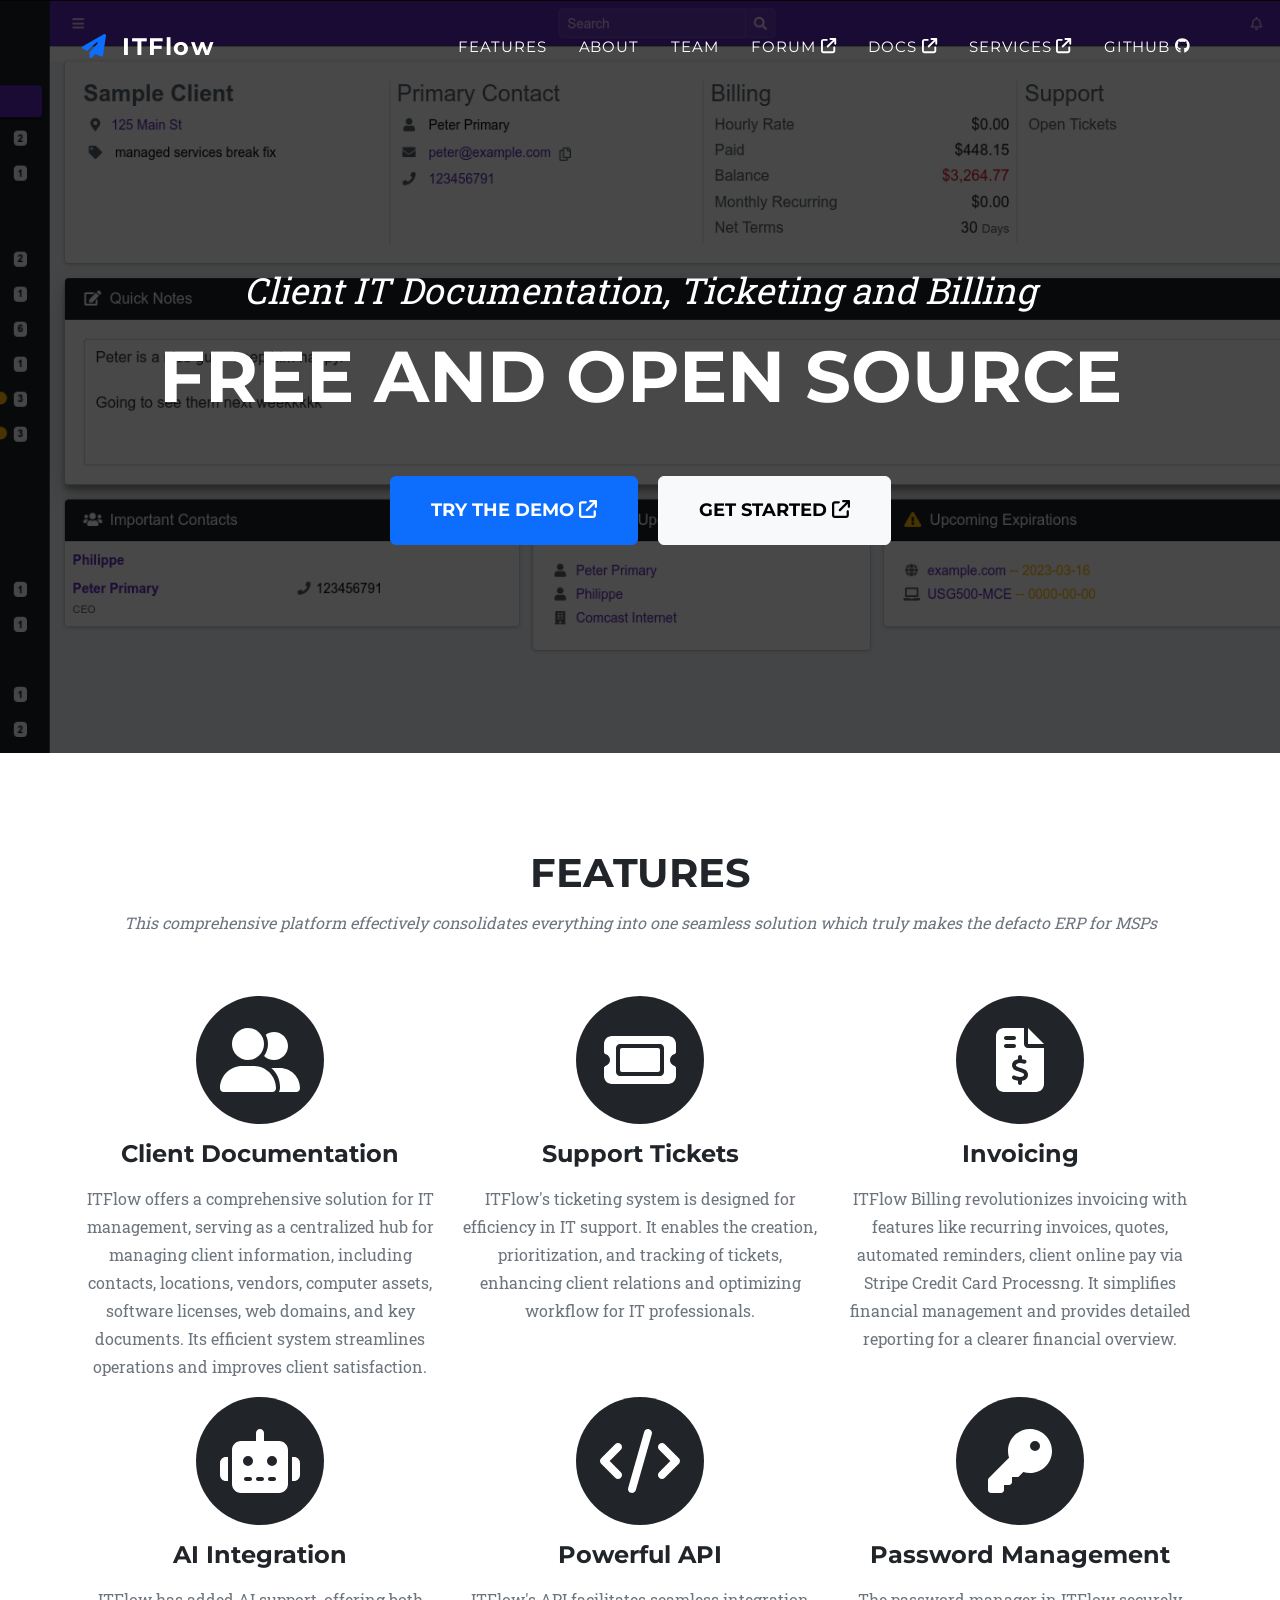
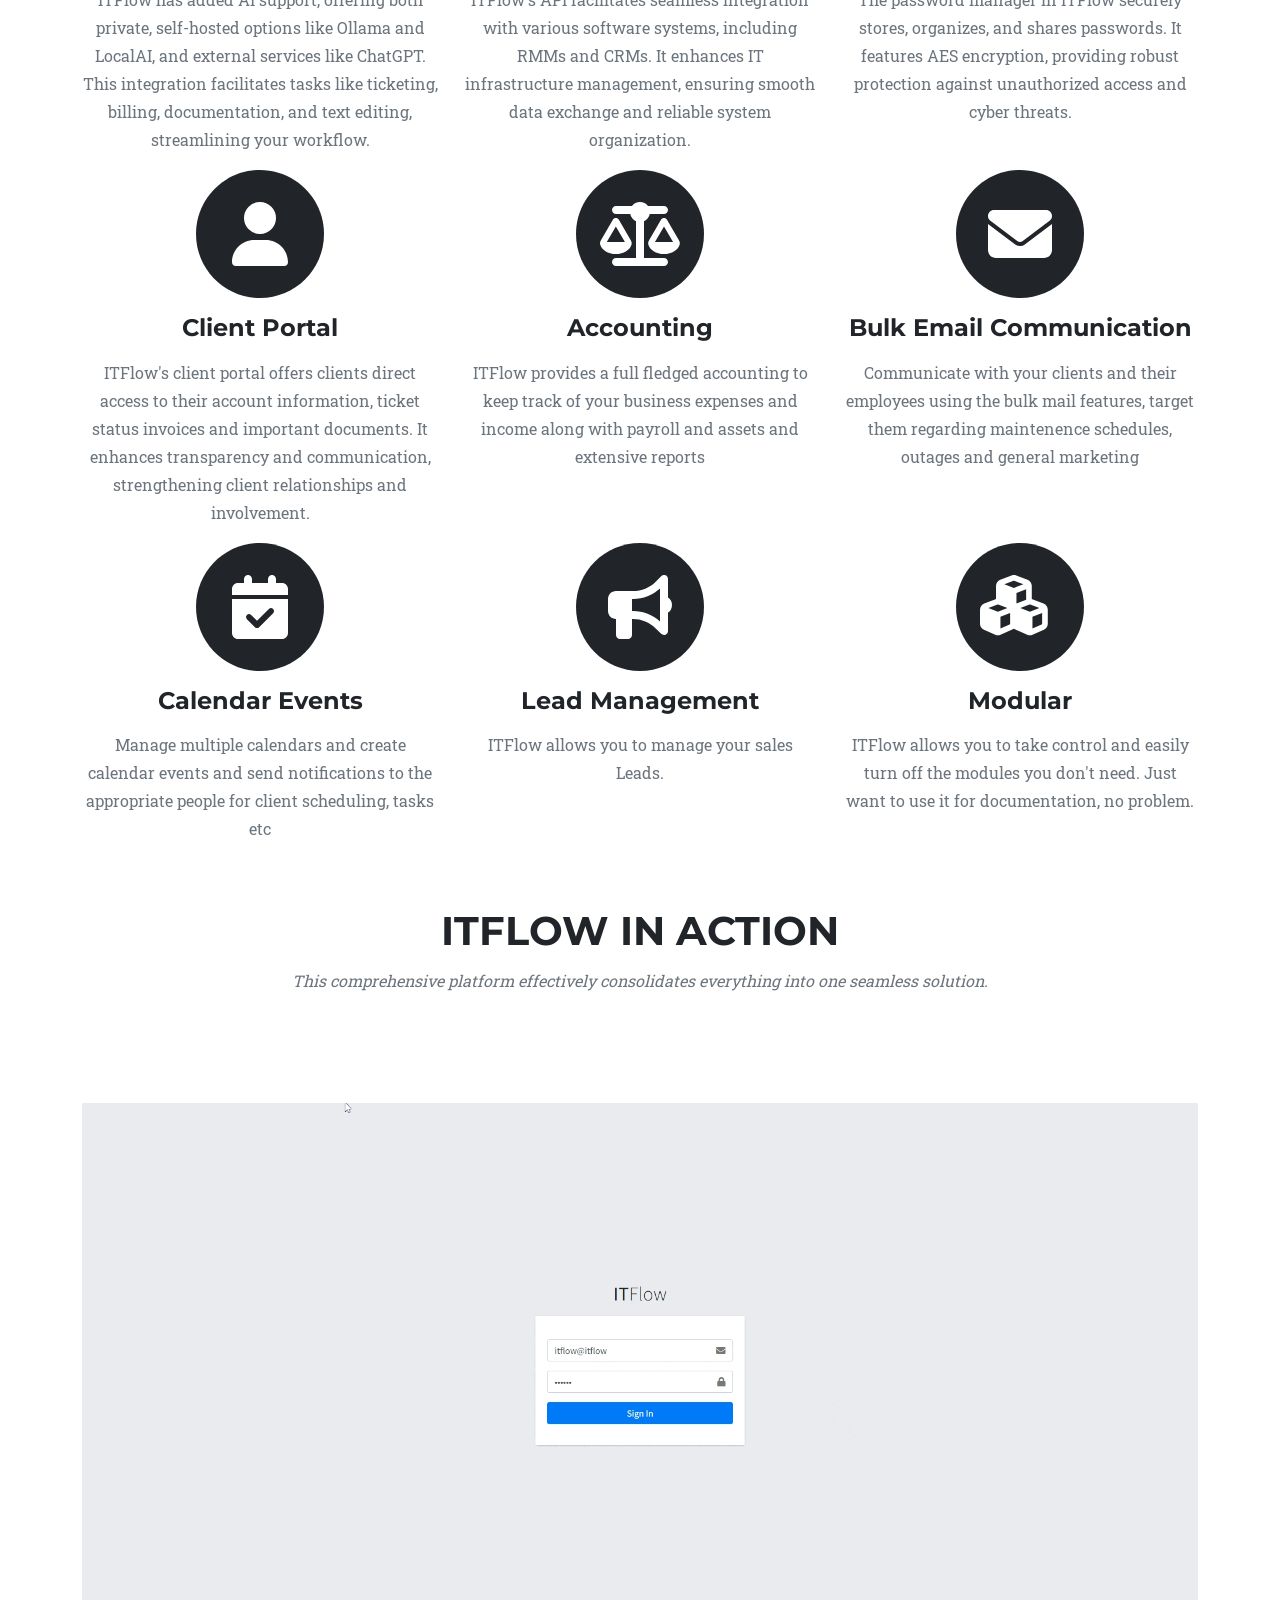
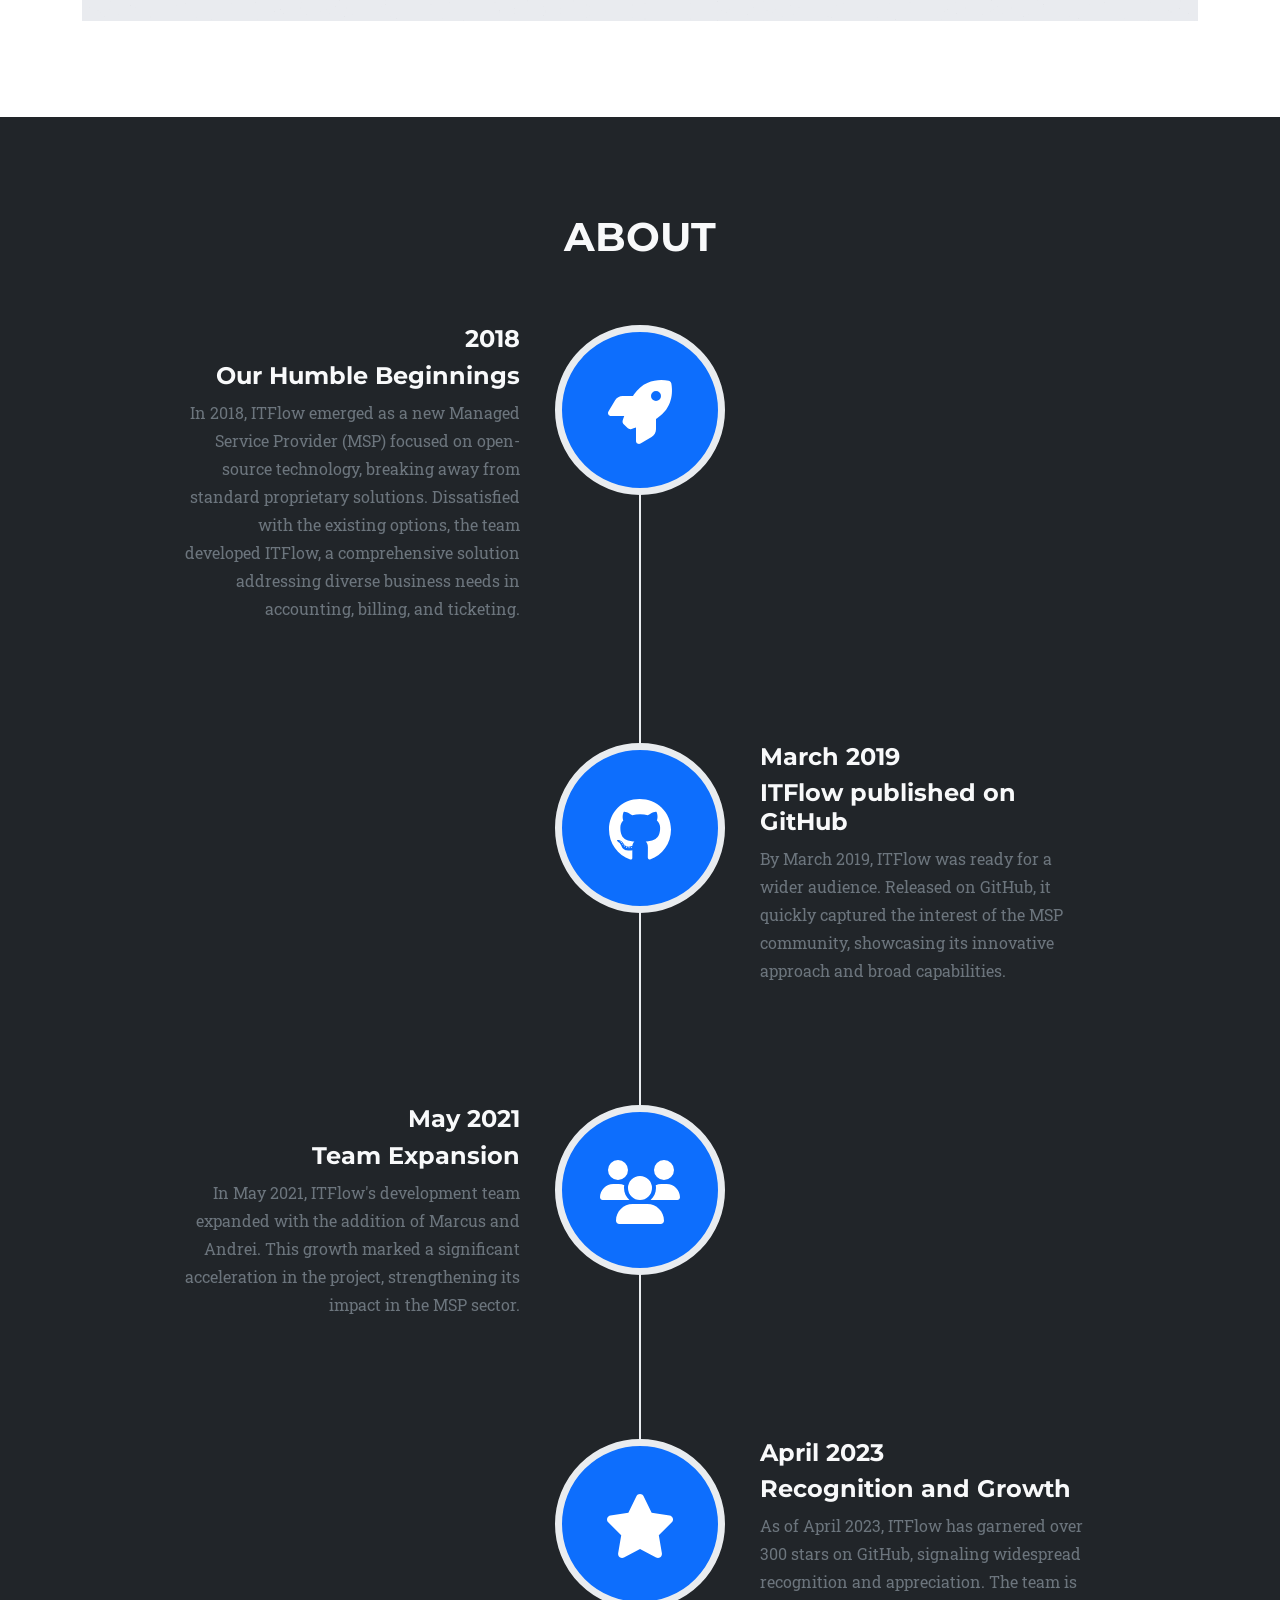
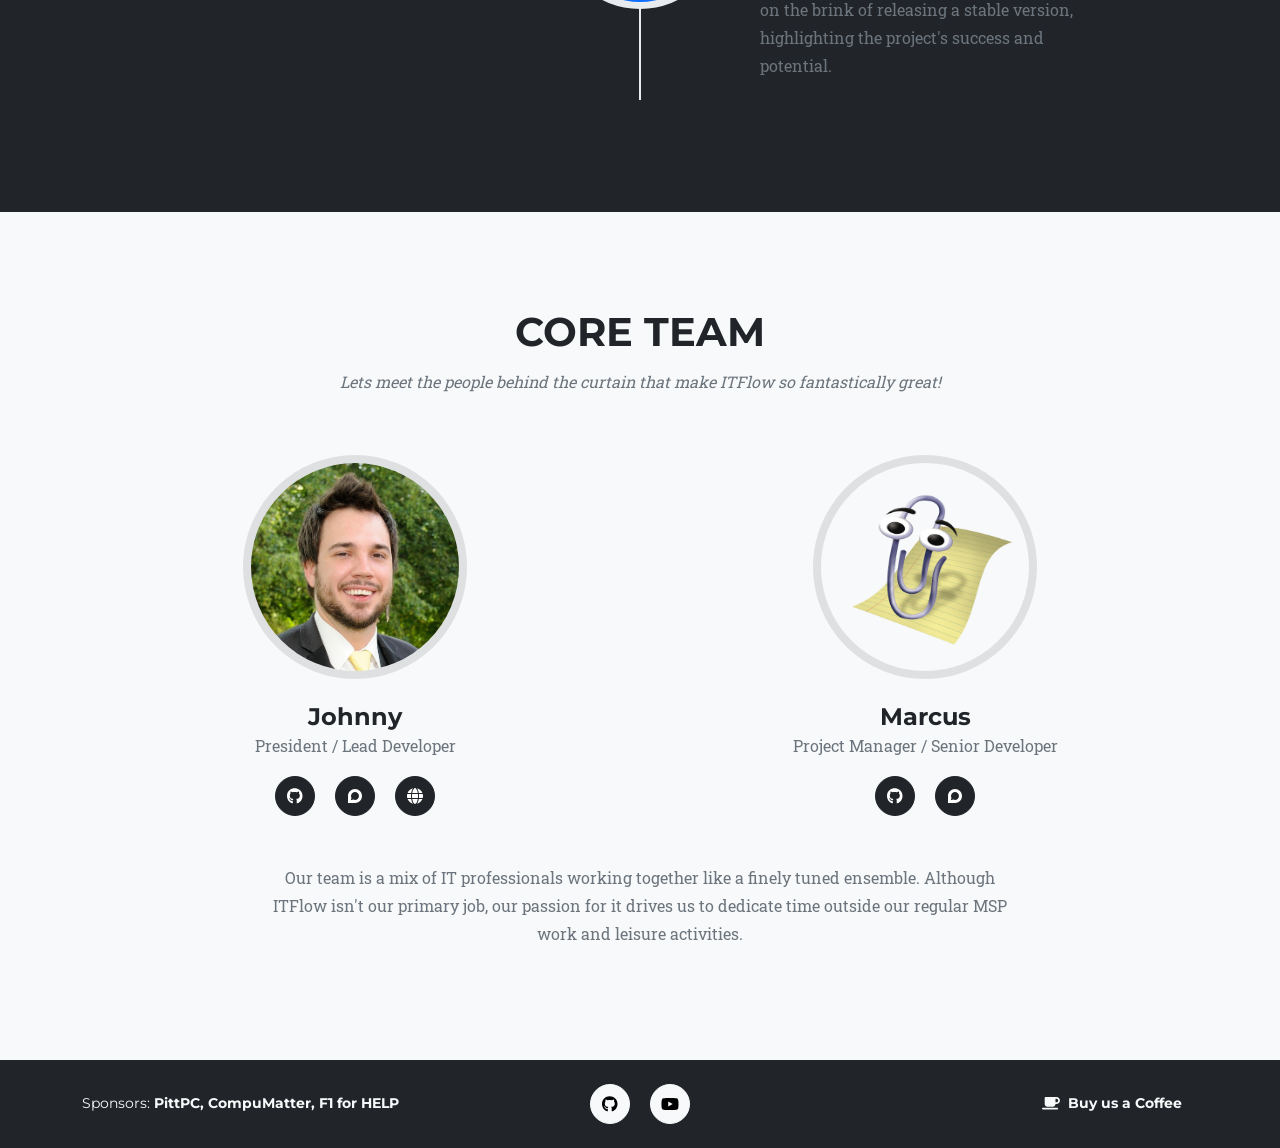
<file: index.html>
<!DOCTYPE html>
<html lang="en">
    <head>
        <meta charset="utf-8" />
        <meta name="viewport" content="width=device-width, initial-scale=1, shrink-to-fit=no" />
        <meta name="description" content="IT documentation, ticketing and billing for small MSPs" />
        <meta name="author" content="ITFlow" />
        <title>ITFlow - IT documentation, ticketing and billing</title>
        <!-- Favicon-->
        <link rel="icon" type="image/x-icon" href="assets/favicon.ico" />
        <!-- Font Awesome icons (free version)-->
        <script src="js/all.js" crossorigin="anonymous"></script>
        <!-- Google fonts-->
        <link href="https://fonts.googleapis.com/css?family=Montserrat:400,700" rel="stylesheet" type="text/css" />
        <link href="https://fonts.googleapis.com/css?family=Roboto+Slab:400,100,300,700" rel="stylesheet" type="text/css" />
        <!-- Core theme CSS (includes Bootstrap)-->
        <link href="css/styles.css" rel="stylesheet" />
    </head>
    <body id="page-top">
        <!-- Navigation-->
        <nav class="navbar navbar-expand-lg navbar-dark fixed-top" id="mainNav">
            <div class="container">
                <a class="navbar-brand" href="#page-top"><i class="fas fa-paper-plane text-primary me-3"></i>ITFlow</a>
                <button class="navbar-toggler" type="button" data-bs-toggle="collapse" data-bs-target="#navbarResponsive" aria-controls="navbarResponsive" aria-expanded="false" aria-label="Toggle navigation">
                    Menu
                    <i class="fas fa-bars ms-1"></i>
                </button>
                <div class="collapse navbar-collapse" id="navbarResponsive">
                    <ul class="navbar-nav text-uppercase ms-auto py-4 py-lg-0">
                        <li class="nav-item"><a class="nav-link" href="#features">Features</a></li>
                        <li class="nav-item"><a class="nav-link" href="#about">About</a></li>
                        <li class="nav-item"><a class="nav-link" href="#team">Team</a></li>
                        <li class="nav-item"><a class="nav-link" href="https://forum.itflow.org" target="_blank">Forum <i class="fas fa-external-link"></i></a></li>
                        <li class="nav-item"><a class="nav-link" href="https://docs.itflow.org" target="_blank">Docs <i class="fas fa-external-link"></i></a></li>
                        <li class="nav-item"><a class="nav-link" href="https://services.itflow.org" target="_blank">Services <i class="fas fa-external-link"></i></a></li>
                        <li class="nav-item"><a class="nav-link" href="https://github.com/itflow-org/itflow" target="_blank">GitHub <i class="fab fa-github"></i></a></li>
                    </ul>
                </div>
            </div>
        </nav>
        
        <!-- Masthead-->
        <header class="masthead">
            <div class="container">
                <div class="masthead-subheading">Client IT Documentation, Ticketing and Billing</div>
                <div class="masthead-heading text-uppercase">Free and Open source</div>
                <a class="btn btn-primary btn-xl text-uppercase mx-2 mb-2" href="https://demo.itflow.org" target="_blank">Try the Demo <i class="fas fa-external-link"></i></a>
                <a class="btn btn-light btn-xl text-uppercase mx-2 mb-2" href="https://docs.itflow.org/installation" target="_blank">Get Started <i class="fas fa-external-link"></i></a>
            </div>
        </header>
        
        <!-- Services-->
        <section class="page-section" id="features">
            <div class="container">
                <div class="text-center">
                    <h2 class="section-heading text-uppercase">Features</h2>
                    <h3 class="section-subheading text-muted">This comprehensive platform effectively consolidates everything into one seamless solution which truly makes the defacto ERP for MSPs</h3>
                </div>
                <div class="row text-center">
                    <div class="col-md-4">
                        <span class="fa-stack fa-4x">
                            <i class="fas fa-circle fa-stack-2x text-dark"></i>
                            <i class="fas fa-user-friends fa-stack-1x fa-inverse"></i>
                        </span>
                        <h4 class="my-3">Client Documentation</h4>
                        <p class="text-muted">ITFlow offers a comprehensive solution for IT management, serving as a centralized hub for managing client information, including contacts, locations, vendors, computer assets, software licenses, web domains, and key documents. Its efficient system streamlines operations and improves client satisfaction.</p>
                    </div>
                    <div class="col-md-4">
                        <span class="fa-stack fa-4x">
                            <i class="fas fa-circle fa-stack-2x text-dark"></i>
                            <i class="fas fa-ticket fa-stack-1x fa-inverse"></i>
                        </span>
                        <h4 class="my-3">Support Tickets</h4>
                        <p class="text-muted">ITFlow's ticketing system is designed for efficiency in IT support. It enables the creation, prioritization, and tracking of tickets, enhancing client relations and optimizing workflow for IT professionals.</p>
                    </div>
                    <div class="col-md-4">
                        <span class="fa-stack fa-4x">
                            <i class="fas fa-circle fa-stack-2x text-dark"></i>
                            <i class="fas fa-file-invoice-dollar fa-stack-1x fa-inverse"></i>
                        </span>
                        <h4 class="my-3">Invoicing</h4>
                        <p class="text-muted"> ITFlow Billing revolutionizes invoicing with features like recurring invoices, quotes, automated reminders, client online pay via Stripe Credit Card Processng. It simplifies financial management and provides detailed reporting for a clearer financial overview.</p>
                    </div>
                    <div class="col-md-4">
                        <span class="fa-stack fa-4x">
                            <i class="fas fa-circle fa-stack-2x text-dark"></i>
                            <i class="fas fa-robot fa-stack-1x fa-inverse"></i>
                        </span>
                        <h4 class="my-3">AI Integration</h4>
                        <p class="text-muted">ITFlow has added AI support, offering both private, self-hosted options like Ollama and LocalAI, and external services like ChatGPT. This integration facilitates tasks like ticketing, billing, documentation, and text editing, streamlining your workflow.</p>
                    </div>
                    <div class="col-md-4">
                        <span class="fa-stack fa-4x">
                            <i class="fas fa-circle fa-stack-2x text-dark"></i>
                            <i class="fas fa-code fa-stack-1x fa-inverse"></i>
                        </span>
                        <h4 class="my-3">Powerful API</h4>
                        <p class="text-muted">ITFlow's API facilitates seamless integration with various software systems, including RMMs and CRMs. It enhances IT infrastructure management, ensuring smooth data exchange and reliable system organization.</p>
                    </div>
                    <div class="col-md-4">
                        <span class="fa-stack fa-4x">
                            <i class="fas fa-circle fa-stack-2x text-dark"></i>
                            <i class="fas fa-key fa-stack-1x fa-inverse"></i>
                        </span>
                        <h4 class="my-3">Password Management</h4>
                        <p class="text-muted">The password manager in ITFlow securely stores, organizes, and shares passwords. It features AES encryption, providing robust protection against unauthorized access and cyber threats.</p>
                    </div>
                    <div class="col-md-4">
                        <span class="fa-stack fa-4x">
                            <i class="fas fa-circle fa-stack-2x text-dark"></i>
                            <i class="fas fa-user fa-stack-1x fa-inverse"></i>
                        </span>
                        <h4 class="my-3">Client Portal</h4>
                        <p class="text-muted">ITFlow's client portal offers clients direct access to their account information, ticket status invoices and important documents. It enhances transparency and communication, strengthening client relationships and involvement.</p>
                    </div>
		              <div class="col-md-4">
                        <span class="fa-stack fa-4x">
                            <i class="fas fa-circle fa-stack-2x text-dark"></i>
                            <i class="fas fa-balance-scale fa-stack-1x fa-inverse"></i>
                        </span>
                        <h4 class="my-3">Accounting</h4>
                        <p class="text-muted">ITFlow provides a full fledged accounting to keep track of your business expenses and income along with payroll and assets and extensive reports</p>
                    </div>
		              <div class="col-md-4">
                        <span class="fa-stack fa-4x">
                            <i class="fas fa-circle fa-stack-2x text-dark"></i>
                            <i class="fas fa-envelope fa-stack-1x fa-inverse"></i>
                        </span>
                        <h4 class="my-3">Bulk Email Communication</h4>
                        <p class="text-muted">Communicate with your clients and their employees using the bulk mail features, target them regarding maintenence schedules, outages and general marketing</p>
                    </div>
		            <div class="col-md-4">
                        <span class="fa-stack fa-4x">
                            <i class="fas fa-circle fa-stack-2x text-dark"></i>
                            <i class="fas fa-calendar-check fa-stack-1x fa-inverse"></i>
                        </span>
                        <h4 class="my-3">Calendar Events</h4>
                        <p class="text-muted">Manage multiple calendars and create calendar events and send notifications to the appropriate people for client scheduling, tasks etc</p>
                    </div>
                    <div class="col-md-4">
                        <span class="fa-stack fa-4x">
                            <i class="fas fa-circle fa-stack-2x text-dark"></i>
                            <i class="fas fa-bullhorn fa-stack-1x fa-inverse"></i>
                        </span>
                        <h4 class="my-3">Lead Management</h4>
                        <p class="text-muted">ITFlow allows you to manage your sales Leads.</p>
                    </div>
                    <div class="col-md-4">
                        <span class="fa-stack fa-4x">
                            <i class="fas fa-circle fa-stack-2x text-dark"></i>
                            <i class="fas fa-cubes fa-stack-1x fa-inverse"></i>
                        </span>
                        <h4 class="my-3">Modular</h4>
                        <p class="text-muted">ITFlow allows you to take control and easily turn off the modules you don't need. Just want to use it for documentation, no problem.</p>
                    </div>
                </div>
                <div class="text-center mt-5">
                    <h2 class="section-heading text-uppercase">ITFlow in Action</h2>
                    <h3 class="section-subheading text-muted">This comprehensive platform effectively consolidates everything into one seamless solution.</h3>
                </div>
                <img class="img-fluid mt-5" src="assets/img/itflow.gif">
            </div>

        </section>
        
        <!-- About-->
        <section class="page-section bg-dark" id="about">
            <div class="container">
                <div class="text-center">
                    <h2 class="section-heading text-uppercase text-light">About</h2>
                    <h3 class="section-subheading text-muted"></h3>
                </div>
                <ul class="timeline">
                    <li>
                        <div class="timeline-image">
                            <i class="fas fa-rocket fa-4x fa-inverse mt-sm-5"></i>
                        </div>
                        <div class="timeline-panel">
                            <div class="timeline-heading text-light">
                                <h4>2018</h4>
                                <h4 class="subheading">Our Humble Beginnings</h4>
                            </div>
                            <div class="timeline-body"><p class="text-muted">In 2018, ITFlow emerged as a new Managed Service Provider (MSP) focused on open-source technology, breaking away from standard proprietary solutions. Dissatisfied with the existing options, the team developed ITFlow, a comprehensive solution addressing diverse business needs in accounting, billing, and ticketing.</p></div>
                        </div>
                    </li>
                    <li class="timeline-inverted">
                        <div class="timeline-image">
                            <i class="fab fa-github fa-4x fa-inverse mt-sm-5"></i>
                        </div>
                        <div class="timeline-panel">
                            <div class="timeline-heading text-light">
                                <h4>March 2019</h4>
                                <h4 class="subheading">ITFlow published on GitHub</h4>
                            </div>
                            <div class="timeline-body"><p class="text-muted">By March 2019, ITFlow was ready for a wider audience. Released on GitHub, it quickly captured the interest of the MSP community, showcasing its innovative approach and broad capabilities.</p></div>
                        </div>
                    </li>
                    <li>
                        <div class="timeline-image">
                            <i class="fas fa-users fa-4x fa-inverse mt-sm-5"></i>
                        </div>
                        <div class="timeline-panel">
                            <div class="timeline-heading text-light">
                                <h4>May 2021</h4>
                                <h4 class="subheading">Team Expansion</h4>
                            </div>
                            <div class="timeline-body"><p class="text-muted">In May 2021, ITFlow's development team expanded with the addition of Marcus and Andrei. This growth marked a significant acceleration in the project, strengthening its impact in the MSP sector.</p></div>
                        </div>
                    </li>
                    <li class="timeline-inverted">
                        <div class="timeline-image">
                            <i class="fas fa-star fa-4x fa-inverse mt-sm-5"></i>
                        </div>
                        <div class="timeline-panel">
                            <div class="timeline-heading text-light">
                                <h4>April 2023</h4>
                                <h4 class="subheading">Recognition and Growth</h4>
                            </div>
                            <div class="timeline-body"><p class="text-muted">As of April 2023, ITFlow has garnered over 300 stars on GitHub, signaling widespread recognition and appreciation. The team is on the brink of releasing a stable version, highlighting the project's success and potential.</p></div>
                        </div>
                    </li>
                </ul>
            </div>
        </section>
        
        <!-- Team-->
        <section class="page-section bg-light" id="team">
            <div class="container">
                <div class="text-center">
                    <h2 class="section-heading text-uppercase">Core Team</h2>
                    <h3 class="section-subheading text-muted">Lets meet the people behind the curtain that make ITFlow so fantastically great!</h3>
                </div>
                <div class="row">
                    <div class="col-lg-6">
                        <div class="team-member">
                            <img class="mx-auto rounded-circle" src="assets/img/team/Johnny.jpg" alt="Johnny" />
                            <h4>Johnny</h4>
                            <p class="text-muted">President / Lead Developer</p>
                            <a class="btn btn-dark btn-social mx-2" href="https://github.com/johnnyq" target="_blank" aria-label="Johnny GitHub Profile"><i class="fab fa-github"></i></a>
                            <a class="btn btn-dark btn-social mx-2" href="https://forum.itflow.org/u/johnny" target="_blank" aria-label="Johnny ITFlow Forum Profile"><i class="fab fa-discourse"></i></a>
                            <a class="btn btn-dark btn-social mx-2" href="https://pittpc.com" target="_blank" aria-label="PittPC Website"><i class="fas fa-globe"></i></a>
                        </div>
                    </div>
                    <div class="col-lg-6">
                        <div class="team-member">
                            <img class="mx-auto rounded-circle" src="assets/img/team/clippy.png" alt="Marcus" />
                            <h4>Marcus</h4>
                            <p class="text-muted">Project Manager / Senior Developer</p>
                            <a class="btn btn-dark btn-social mx-2" href="https://github.com/wrongecho" target="_blank" aria-label="Marcus GitHub Profile"><i class="fab fa-github"></i></a>
                            <a class="btn btn-dark btn-social mx-2" href="https://forum.itflow.org/u/wrongecho" target="_blank" aria-label="Marcus ITFlow Forum Profile"><i class="fab fa-discourse"></i></a>
                        </div>
                    </div>
                </div>
                <div class="row">
                    <div class="col-lg-8 mx-auto text-center"><p class="large text-muted">Our team is a mix of IT professionals working together like a finely tuned ensemble. Although ITFlow isn't our primary job, our passion for it drives us to dedicate time outside our regular MSP work and leisure activities.</p></div>
                </div>
            </div>
        </section>
        
        <!-- Footer-->
        <footer class="footer bg-dark py-4">
            <div class="container">
                <div class="row align-items-center">
                    <div class="col-lg-4 text-light text-lg-start">
                        Sponsors: <strong>PittPC, CompuMatter, F1 for HELP</strong>
                    </div>
                    <div class="col-lg-4 my-3 my-lg-0">
                        <a class="btn btn-light btn-social mx-2" href="https://github.com/itflow-org/itflow#readme" target="_blank" aria-label="Github"><i class="fab fa-github"></i></a>
                        <a class="btn btn-light btn-social mx-2" href="https://www.youtube.com/@wrongecho5029/featured" target="_blank" aria-label="YouTube"><i class="fab fa-youtube"></i></a>
                    </div>
                    <div class="col-lg-4 text-lg-end">
                        <a class="link-light text-decoration-none me-3" href="https://donate.stripe.com/6oEbK92lH08feys3cc" target="_blank"><i class="fas fa-coffee ms-3 me-2"></i><strong>Buy us a Coffee</strong></a>
                    </div>
                </div>
            </div>
        </footer>
        
        <!-- Bootstrap core JS-->
        <script src="https://cdn.jsdelivr.net/npm/bootstrap@5.2.3/dist/js/bootstrap.bundle.min.js"></script>
        <!-- Core theme JS-->
        <script src="js/scripts.js"></script>
    </body>
</html>
</file>
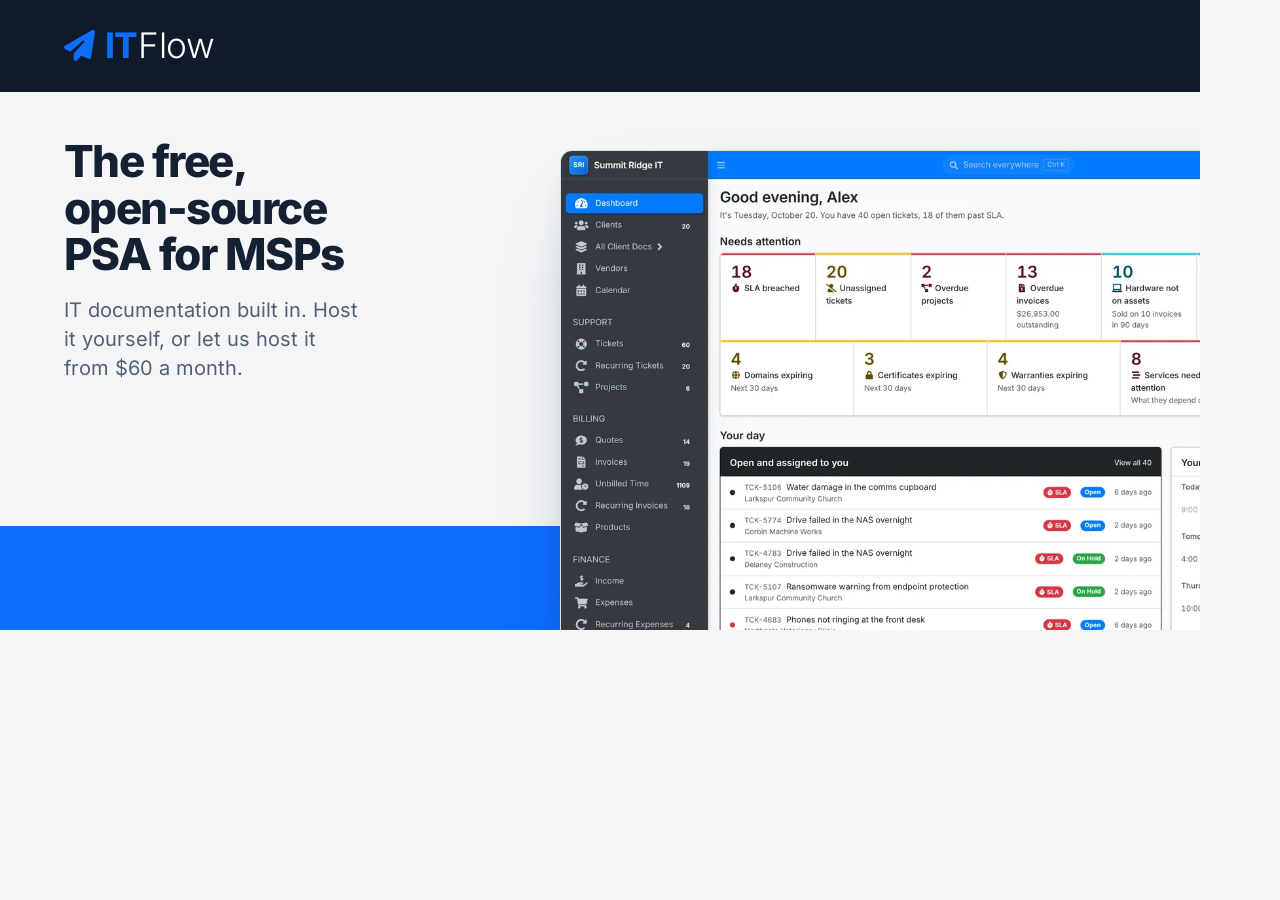
<file: tools/og.html>
<!doctype html><html><head><meta charset="utf-8">
<!--
  The picture shown when a link to itflow.org is shared: assets/img/og.png, 1200 x 630.
  To make it again (after a price change, say): open /tools/og.html on the site in a browser
  window exactly 1200 x 630, in light mode, and save a screenshot of it as assets/img/og.png.
-->
<link rel="stylesheet" href="/assets/vendor/fontawesome/css/all.min.css"><link rel="stylesheet" href="/assets/css/site.css">
<style>
body { width: 1200px; height: 630px; overflow: hidden; margin: 0; }
.og { position: relative; height: 630px; overflow: hidden; background: var(--paper); }
.og .bar { height: 92px; padding: 0 64px; display: flex; align-items: center; background: var(--night); }
.og .bar .logo { font-size: 2.2rem; }
.og .text { padding: 46px 64px 0; }
.og h1 { font-size: 2.75rem; font-weight: 800; line-height: 1.06; letter-spacing: -0.035em; max-width: 12ch; }
.og p { margin-top: 18px; font-size: 1.25rem; color: var(--muted); max-width: 23ch; line-height: 1.45; }
.og .band { position: absolute; left: 0; right: 0; bottom: 0; height: 104px; background: var(--brand); }
.og .screen { position: absolute; left: 560px; top: 150px; width: 840px; }
</style></head><body>
<div class="og">
  <div class="bar"><span class="logo"><i class="fas fa-paper-plane logo-plane"></i><span class="logo-it">IT</span><span class="logo-flow">Flow</span></span></div>
  <div class="text">
    <h1>The free, open-source PSA for MSPs</h1>
    <p>IT documentation built in. Host it yourself, or let us host it from $60 a month.</p>
  </div>
  <div class="band"></div>
  <div class="screen"><img src="/assets/img/shots/dashboard-light-1280.webp" alt=""></div>
</div>
</body></html>
</file>
<file: assets/css/site.css>
/*
 * itflow.org
 *
 * Inter for everything - easy to read at any size. A cool, light page with
 * ITFlow blue for the logo and anything you can act on, and a dark top bar
 * and footer like ITFlow's own side menu, where the logo sits as it does in
 * the app. The screenshots are the pictures. Follows the visitor's light or
 * dark setting, and so do the screenshots.
 */

/* Inter (SIL Open Font License, assets/fonts/OFL.txt), served from here - every weight in one file */
@font-face {
    font-family: 'Inter Variable';
    font-style: normal;
    font-display: swap;
    font-weight: 100 900;
    src: url(../fonts/inter-latin-ext-wght-normal.woff2) format('woff2-variations'), url(../fonts/inter-latin-ext-wght-normal.woff2) format('woff2');
    unicode-range: U+0100-02BA, U+02BD-02C5, U+02C7-02CC, U+02CE-02D7, U+02DD-02FF, U+0304, U+0308, U+0329, U+1D00-1DBF, U+1E00-1E9F, U+1EF2-1EFF, U+2020, U+20A0-20AB, U+20AD-20C0, U+2113, U+2C60-2C7F, U+A720-A7FF;
}
@font-face {
    font-family: 'Inter Variable';
    font-style: normal;
    font-display: swap;
    font-weight: 100 900;
    src: url(../fonts/inter-latin-wght-normal.woff2) format('woff2-variations'), url(../fonts/inter-latin-wght-normal.woff2) format('woff2');
    unicode-range: U+0000-00FF, U+0131, U+0152-0153, U+02BB-02BC, U+02C6, U+02DA, U+02DC, U+0304, U+0308, U+0329, U+2000-206F, U+20AC, U+2122, U+2191, U+2193, U+2212, U+2215, U+FEFF, U+FFFD;
}

:root {
    --paper: #f4f6f8;
    --surface: #ffffff;
    --surface-2: #eaeef2;
    --ink: #152132;
    --muted: #526073;
    --line: #d9dfe6;
    --line-strong: #b7c1cc;
    --brand: #0d6efd;            /* ITFlow blue - the logo and the band behind the dashboard */
    --signal: #0b5fe3;           /* buttons and links: a shade darker, so white text on it reads easily */
    --signal-hover: #094fbd;
    --signal-ink: #ffffff;
    --signal-soft: #e3edfd;
    --night: #0f1a2a;            /* the top bar and footer */
    --night-2: #172437;
    --night-ink: #e8eef6;
    --night-muted: #a3b1c4;
    --night-line: #26354b;
    --danger: #b3261e;
    --shadow: 0 40px 80px -40px rgba(21, 33, 50, .45), 0 14px 28px -14px rgba(21, 33, 50, .2);
    --radius: 12px;
    --wrap: 1240px;
    --gutter: 16px;
    color-scheme: light;
}

@media (prefers-color-scheme: dark) {
    :root {
        --paper: #0e1622;
        --surface: #142030;
        --surface-2: #1a283b;
        --ink: #e6edf5;
        --muted: #9eadbf;
        --line: #233348;
        --line-strong: #364a63;
        --signal: #5c9dff;
        --signal-hover: #82b4ff;
        --signal-ink: #04101e;
        --signal-soft: #15294a;
        --night: #09111c;
        --night-2: #111c2b;
        --night-line: #1f2d40;
        --danger: #ff8a80;
        --shadow: 0 40px 80px -40px rgba(0, 0, 0, .8), 0 14px 28px -14px rgba(0, 0, 0, .5);
        color-scheme: dark;
    }
}

@media (min-width: 720px) {
    :root { --gutter: 32px; }
}

/* ------------------------------------------------------------ Base */

*, *::before, *::after { box-sizing: border-box; }

html {
    -webkit-text-size-adjust: 100%;
    scroll-behavior: smooth;
    scroll-padding-top: 84px;
}

body {
    margin: 0;
    background: var(--paper);
    color: var(--ink);
    font-family: 'Inter Variable', Inter, ui-sans-serif, system-ui, -apple-system, 'Segoe UI', Roboto, sans-serif;
    font-size: 1.0625rem;
    line-height: 1.65;
    -webkit-font-smoothing: antialiased;
    -moz-osx-font-smoothing: grayscale;
    text-rendering: optimizeLegibility;
}

img { max-width: 100%; height: auto; display: block; }
picture { display: block; }
figure { margin: 0; }

h1, h2, h3, h4 {
    margin: 0;
    font-weight: 700;
    line-height: 1.15;
    letter-spacing: -0.018em;
    text-wrap: balance;
}

p { margin: 0; text-wrap: pretty; }
ul, ol { margin: 0; padding: 0; list-style: none; }

a { color: var(--signal); text-underline-offset: .18em; text-decoration-thickness: 1px; }
a:hover { color: var(--signal-hover); }

:focus-visible { outline: 3px solid var(--signal); outline-offset: 3px; border-radius: 4px; }

.wrap {
    width: 100%;
    max-width: calc(var(--wrap) + var(--gutter) * 2);
    margin: 0 auto;
    padding: 0 var(--gutter);
}

[hidden] { display: none !important; }

.visually-hidden {
    position: absolute !important; width: 1px; height: 1px; padding: 0; margin: -1px;
    overflow: hidden; clip: rect(0, 0, 0, 0); white-space: nowrap; border: 0;
}

.skip {
    position: absolute; left: 12px; top: -60px; z-index: 100;
    background: var(--signal); color: var(--signal-ink); padding: 10px 16px; border-radius: 8px;
}
.skip:focus { top: 12px; }

/* ------------------------------------------------------------ The logo - as on ITFlow's sign-in page */

.logo-link { display: inline-flex; text-decoration: none; border-radius: 6px; }
.logo { display: inline-flex; align-items: center; font-size: 1.6rem; line-height: 1; letter-spacing: -0.01em; white-space: nowrap; }
.logo-plane { color: var(--brand); font-size: .88em; margin-right: .32em; }
.logo-it { color: var(--brand); font-weight: 750; }
.logo-flow { color: #fff; font-weight: 300; }

/* ------------------------------------------------------------ Buttons */

.button {
    display: inline-flex; align-items: center; justify-content: center; gap: .5em;
    min-height: 48px; padding: 0 22px;
    border-radius: 10px; border: 1.5px solid transparent;
    font: inherit; font-weight: 600; line-height: 1.2;
    text-decoration: none; cursor: pointer; white-space: nowrap;
    transition: background-color .15s, border-color .15s, color .15s;
}
.button-primary { background: var(--signal); color: var(--signal-ink); }
.button-primary:hover { background: var(--signal-hover); color: var(--signal-ink); }
.button-secondary { background: var(--surface); color: var(--ink); border-color: var(--line-strong); }
.button-secondary:hover { color: var(--ink); border-color: var(--ink); }
.button-large { min-height: 52px; padding: 0 26px; font-size: 1.05rem; }
.button-small { min-height: 38px; padding: 0 16px; border-radius: 8px; font-size: .95rem; }
.button-block { width: 100%; }

.text-link { display: inline-flex; align-items: center; gap: .45em; font-weight: 600; }

/* ------------------------------------------------------------ The top bar and menu */

.masthead {
    position: sticky; top: 0; z-index: 50;
    background: var(--night);
    border-bottom: 1px solid var(--night-line);
}
.masthead-row { display: flex; align-items: center; gap: 24px; min-height: 68px; }

.menu { display: flex; align-items: center; gap: 20px; margin-left: auto; }
.menu ul { display: flex; align-items: center; gap: 2px; }
.menu ul a {
    display: inline-flex; align-items: center; gap: 6px;
    padding: 8px 11px; border-radius: 8px;
    color: var(--night-muted); font-weight: 500; font-size: .98rem; text-decoration: none;
    transition: color .15s, background-color .15s;
}
.menu ul a:hover { color: #fff; background: var(--night-2); }
/* The section being read, or just picked: white text with a short blue line under it */
.menu ul a { position: relative; }
.menu ul a::after {
    content: ''; position: absolute; left: 50%; bottom: 1px;
    width: 18px; height: 3px; margin-left: -9px; border-radius: 3px;
    background: var(--brand); opacity: 0; transform: scaleX(.4);
    transition: opacity .2s, transform .2s;
}
.menu ul a.is-active { color: #fff; }
.menu ul a.is-active::after { opacity: 1; transform: none; }
.menu-out { font-size: .6em; opacity: .7; }
.menu-end { display: flex; align-items: center; gap: 16px; }
.menu-github { display: inline-flex; align-items: center; gap: 8px; color: var(--night-ink); font-weight: 600; text-decoration: none; }
.menu-github i { font-size: 1.2rem; }
.menu-github:hover { color: #fff; }
.masthead .button-primary { background: var(--brand); color: #fff; }
.masthead .button-primary:hover { background: #0a5ad1; color: #fff; }
.masthead :focus-visible { outline-color: #8ab8ff; }

.menu-button {
    display: none; margin-left: auto;
    width: 44px; height: 44px; border-radius: 10px;
    border: 1px solid var(--night-line); background: transparent; color: var(--night-ink);
    font-size: 1.1rem; cursor: pointer;
}

@media (min-width: 1080px) and (max-width: 1199px) {
    .menu-github span { position: absolute; width: 1px; height: 1px; overflow: hidden; clip: rect(0, 0, 0, 0); white-space: nowrap; }
    .menu ul a { padding: 8px 9px; }
}

@media (max-width: 1079px) {
    .menu-button { display: inline-flex; align-items: center; justify-content: center; }
    .js .menu {
        display: none;
        position: absolute; left: 0; right: 0; top: 100%;
        flex-direction: column; align-items: stretch; gap: 16px;
        padding: 12px var(--gutter) 24px;
        background: var(--night); border-bottom: 1px solid var(--night-line);
    }
    .js .masthead.is-open .menu { display: flex; }
    .menu ul { flex-direction: column; align-items: stretch; }
    .menu ul a { padding: 12px 10px; font-size: 1.05rem; }
    .menu ul a::after { left: -6px; top: 50%; bottom: auto; width: 3px; height: 18px; margin: -9px 0 0; transform: scaleY(.4); }
    .menu-end { justify-content: space-between; padding: 12px 10px 0; border-top: 1px solid var(--night-line); }
    /* Without the script, the menu wraps under the logo */
    html:not(.js) .masthead-row { flex-wrap: wrap; padding-bottom: 12px; }
    html:not(.js) .menu-button { display: none; }
    html:not(.js) .menu { flex-wrap: wrap; margin-left: 0; }
    html:not(.js) .menu ul { flex-direction: row; flex-wrap: wrap; }
}

/* ------------------------------------------------------------ Screenshots */

.screen {
    margin: 0;
    background: var(--surface);
    border: 1px solid var(--line);
    border-radius: var(--radius);
    overflow: hidden;
    box-shadow: var(--shadow);
}
.screen img { width: 100%; }

figcaption { margin-top: 12px; color: var(--muted); font-size: .94rem; line-height: 1.5; }

/* ------------------------------------------------------------ Top of the homepage */

.hero { padding-top: 76px; overflow-x: clip; }
.hero-text { max-width: 860px; }
.hero-tag {
    display: inline-flex; align-items: center; gap: 8px; margin-bottom: 22px;
    padding: 5px 14px; border-radius: 999px;
    background: var(--signal-soft); color: var(--signal);
    font-size: .92rem; font-weight: 600;
}
.hero h1 {
    font-size: clamp(2.5rem, 1.3rem + 4.3vw, 4.5rem);
    font-weight: 800;
    line-height: 1.04;
    letter-spacing: -0.035em;
    max-width: 17ch;
}
.hero-lede { margin-top: 24px; max-width: 60ch; font-size: clamp(1.1rem, 1rem + .4vw, 1.28rem); line-height: 1.6; color: var(--muted); }
.hero-actions { display: flex; flex-wrap: wrap; gap: 12px; margin-top: 32px; }
.hero-hosting { margin-top: 20px; font-size: 1rem; }
.hero-hosting a { display: inline-flex; align-items: baseline; gap: 9px; color: var(--ink); text-decoration: underline; text-decoration-color: var(--line-strong); }
.hero-hosting a i { color: var(--signal); }
.hero-hosting a:hover { color: var(--signal); text-decoration-color: currentColor; }

/* The screenshot sits on a band of ITFlow blue, the colour of the app's own top bar */
.hero-stage { position: relative; margin-top: 60px; }
.hero-stage::before {
    content: ''; position: absolute; left: 0; right: 0; top: 34%; bottom: 0;
    background: var(--brand);
}
.hero-stage .wrap { position: relative; }
.screen-hero { border-color: color-mix(in srgb, var(--line) 60%, transparent); }

.hero-band { background: var(--brand); }
.facts { display: grid; grid-template-columns: 1fr; gap: 14px 32px; padding-top: 30px; padding-bottom: 34px; }
.facts li { display: flex; align-items: center; gap: 12px; color: #fff; font-weight: 600; }
.facts i { width: 1.25em; text-align: center; opacity: .85; }
@media (min-width: 640px) { .facts { grid-template-columns: repeat(2, 1fr); } }
@media (min-width: 1080px) { .facts { grid-template-columns: repeat(4, auto); justify-content: space-between; } }

/* ------------------------------------------------------------ Sections */

.section { padding: 112px 0; }
@media (max-width: 719px) { .section { padding: 80px 0; } }
.section-head { max-width: 760px; margin-bottom: 48px; }
.section-head h2 { font-size: clamp(2rem, 1.3rem + 2.2vw, 2.9rem); font-weight: 800; letter-spacing: -0.03em; line-height: 1.1; }
.section-head p { margin-top: 16px; max-width: 62ch; font-size: 1.15rem; color: var(--muted); }

/* A plain list with a check before each item */
.checklist li { position: relative; padding-left: 28px; margin-top: 10px; }
.checklist li::before {
    content: '\f00c'; font-family: 'Font Awesome 6 Free'; font-weight: 900;
    position: absolute; left: 0; top: .1em; font-size: .85em; color: var(--signal);
}

/* ------------------------------------------------------------ Features */

.feature-grid { display: grid; gap: 16px; }
@media (min-width: 640px) { .feature-grid { grid-template-columns: repeat(2, minmax(0, 1fr)); } }
@media (min-width: 1000px) { .feature-grid { grid-template-columns: repeat(3, minmax(0, 1fr)); } }
@media (min-width: 1200px) { .feature-grid { grid-template-columns: repeat(4, minmax(0, 1fr)); } }
.feature {
    padding: 26px 24px 28px;
    background: var(--surface); border: 1px solid var(--line); border-radius: 14px;
    transition: border-color .15s, box-shadow .15s;
}
.feature:hover { border-color: var(--line-strong); box-shadow: 0 18px 36px -28px rgba(21, 33, 50, .45); }
.feature-icon {
    display: inline-flex; align-items: center; justify-content: center;
    width: 44px; height: 44px; border-radius: 11px;
    background: var(--signal-soft); color: var(--signal); font-size: 1.1rem;
}
.feature h3 { margin-top: 18px; font-size: 1.12rem; letter-spacing: -0.01em; }
.feature p { margin-top: 8px; color: var(--muted); font-size: .98rem; line-height: 1.6; }
/* On a phone: the icon beside the text, so twelve cards don't make a long scroll */
@media (max-width: 639px) {
    .feature { display: grid; grid-template-columns: 44px minmax(0, 1fr); column-gap: 16px; padding: 20px; }
    .feature-icon { grid-row: span 2; }
    .feature h3 { margin-top: 0; align-self: center; }
    .feature p { margin-top: 4px; }
}

/* ------------------------------------------------------------ ITFlow in action */

.tour { background: var(--surface); border-top: 1px solid var(--line); border-bottom: 1px solid var(--line); }
.tour-step { border-top: 1px solid var(--line); padding: 20px 0 24px; }
.tour-step:last-child { border-bottom: 1px solid var(--line); }
.tour-step-head {
    display: flex; align-items: center; gap: 14px; width: 100%;
    padding: 0; border: 0; background: none; color: inherit; font: inherit; text-align: left; cursor: pointer;
}
/* Step numbers - also on the sign-up page */
.tour-num {
    flex: none; display: inline-flex; align-items: center; justify-content: center;
    width: 32px; height: 32px; border-radius: 50%;
    background: var(--signal); color: var(--signal-ink);
    font-weight: 700; font-size: .95rem; line-height: 1;
}
.tour-title { font-size: 1.2rem; font-weight: 650; letter-spacing: -0.01em; line-height: 1.3; }
.tour-text { margin: 10px 0 0 46px; color: var(--muted); max-width: 54ch; }
.tour-inline { margin-top: 20px; }
.tour-viewer { display: none; }

@media (min-width: 1000px) {
    .js .tour-grid { display: grid; grid-template-columns: minmax(300px, 380px) 1fr; gap: 56px; align-items: start; }
    .js .tour-inline { display: none; }
    .js .tour-step { padding: 0; border: 0; }
    .js .tour-step + .tour-step { margin-top: 6px; }
    .js .tour-step-head { padding: 14px 16px; border-radius: 12px; transition: background-color .15s; }
    .js .tour-step-head:hover { background: var(--paper); }
    .js .tour-step.is-active .tour-step-head { background: var(--signal-soft); }
    .js .tour-step:not(.is-active) .tour-num { background: transparent; color: var(--muted); box-shadow: inset 0 0 0 1.5px var(--line-strong); }
    .js .tour-step:not(.is-active) .tour-title { color: var(--muted); }
    .js .tour-step:not(.is-active) .tour-body { display: none; }
    .js .tour-step.is-active .tour-text { margin: 4px 16px 10px 62px; }
    .js .tour-viewer { display: block; }
    .tour-viewer-frame { position: relative; aspect-ratio: 1440 / 900; }
    .tour-shot { position: absolute; inset: 0; opacity: 0; transition: opacity .3s ease; }
    .tour-shot.is-active { opacity: 1; }
    .tour-nav { display: flex; align-items: center; justify-content: flex-end; gap: 12px; margin-top: 18px; }
    .tour-count { color: var(--muted); font-size: .95rem; font-variant-numeric: tabular-nums; }
    .tour-arrow {
        display: inline-flex; align-items: center; justify-content: center; width: 40px; height: 40px;
        border: 1px solid var(--line-strong); border-radius: 50%; background: var(--surface); color: var(--ink);
        font-size: .9rem; cursor: pointer;
    }
    .tour-arrow:hover { border-color: var(--ink); }
}

/* ------------------------------------------------------------ Get started */

.paths { display: grid; gap: 24px; align-items: start; }
@media (min-width: 1000px) {
    .paths { grid-template-columns: 1fr 1.2fr 1fr; }
    .paths-two { grid-template-columns: 1fr 1fr; }
}
.path { padding: 30px; background: var(--surface); border: 1px solid var(--line); border-radius: 16px; }
.path-icon {
    display: inline-flex; align-items: center; justify-content: center; width: 44px; height: 44px; margin-bottom: 18px;
    border-radius: 11px; background: var(--signal-soft); color: var(--signal); font-size: 1.1rem;
}
.path h3 { font-size: 1.3rem; }
.path > p { margin-top: 12px; color: var(--muted); }
.path .checklist { margin-top: 14px; }
.path-price { margin-top: 10px !important; color: var(--ink) !important; font-size: 2.6rem; font-weight: 800; line-height: 1; letter-spacing: -0.03em; }
.path-price span { margin-left: 8px; font-size: 1rem; font-weight: 500; color: var(--muted); letter-spacing: 0; }
.path-price-note { margin-top: 8px !important; font-size: .96rem; }
.path-actions { display: flex; flex-wrap: wrap; align-items: center; gap: 16px; margin-top: 24px; }
.path-hosted {
    border: 2px solid var(--signal); border-radius: 18px; padding: 34px;
    box-shadow: 0 30px 60px -40px rgba(11, 95, 227, .6);
}
.path-hosted .path-icon { background: var(--brand); color: #fff; }
.phones { display: flex; gap: 14px; margin-top: 26px; }
.phone { flex: 1; max-width: 160px; border-radius: 20px; overflow: hidden; border: 1px solid var(--line-strong); background: var(--surface); }
.phone img { aspect-ratio: 390 / 600; object-fit: cover; object-position: top; }
.phones-text { margin-top: 12px; color: var(--muted); font-size: .94rem; }

/* ------------------------------------------------------------ Sponsors */

.sponsors { background: var(--surface); border-top: 1px solid var(--line); }
.sponsor-group + .sponsor-group { margin-top: 48px; }
.sponsor-group-title { margin-bottom: 18px; font-size: .82rem; font-weight: 700; letter-spacing: .08em; text-transform: uppercase; color: var(--muted); }

/* Premier sponsors - a tile each, with their logo */
.sponsor-wall { display: grid; gap: 16px; grid-template-columns: repeat(auto-fill, minmax(240px, 1fr)); }
@media (max-width: 559px) { .sponsor-wall { grid-template-columns: repeat(2, minmax(0, 1fr)); gap: 12px; } }
.sponsor-tile {
    display: flex; flex-direction: column; align-items: center; justify-content: center; gap: 10px;
    min-height: 150px; height: 100%; padding: 22px 18px; text-align: center;
    border: 1px solid var(--line); border-radius: 14px; background: var(--paper);
    color: var(--muted); text-decoration: none;
    transition: border-color .2s, box-shadow .2s, transform .2s, color .2s;
}
@media (max-width: 559px) { .sponsor-tile { min-height: 120px; padding: 16px 12px; } }
a.sponsor-tile:hover, a.sponsor-tile:focus-visible {
    border-color: var(--line-strong); color: var(--ink);
    transform: translateY(-2px); box-shadow: 0 14px 28px -18px rgba(21, 33, 50, .35);
}
/* Logos rest as one tone, like the names beside them, and come into colour on hover - in the dark, white */
.sponsor-logo { display: block; max-width: 100%; height: auto; max-height: 76px; object-fit: contain; filter: brightness(0); opacity: .62; transition: filter .2s, opacity .2s; }
a.sponsor-tile:hover .sponsor-logo, a.sponsor-tile:focus-visible .sponsor-logo { filter: none; opacity: 1; }
@media (prefers-color-scheme: dark) {
    .sponsor-logo, a.sponsor-tile:hover .sponsor-logo, a.sponsor-tile:focus-visible .sponsor-logo { filter: brightness(0) invert(1); }
    .sponsor-logo { opacity: .7; }
}
.sponsor-name { font-size: 1.5rem; font-weight: 750; letter-spacing: -0.015em; text-wrap: balance; }
/* The Sponsor tier ('company') - smaller logo tiles */
.sponsor-wall-company { grid-template-columns: repeat(auto-fill, minmax(180px, 1fr)); }
@media (max-width: 559px) { .sponsor-wall-company { grid-template-columns: repeat(3, minmax(0, 1fr)); gap: 10px; } }
.sponsor-wall-company .sponsor-tile { min-height: 104px; padding: 16px 14px; gap: 6px; border-radius: 12px; }
@media (max-width: 559px) { .sponsor-wall-company .sponsor-tile { min-height: 84px; padding: 12px 8px; } }
.sponsor-wall-company .sponsor-logo { max-height: 52px; }
.sponsor-wall-company .sponsor-name { font-size: 1.15rem; }
.sponsor-wall-company .sponsor-since { font-size: .78rem; }
.sponsor-since { font-size: .82rem; font-weight: 500; color: var(--muted); }
.sponsor-join .sponsor-tile { border-style: dashed; background: transparent; }
.sponsor-join-title { font-size: 1.1rem; font-weight: 650; color: var(--ink); }
.sponsor-join-text { font-size: .9rem; font-weight: 600; color: var(--signal); }
.sponsor-join-text i { font-size: .8em; margin-left: 4px; transition: transform .2s; }
a.sponsor-tile:hover .sponsor-join-text i { transform: translateX(3px); }
.sponsor-join a.sponsor-tile:hover, .sponsor-join a.sponsor-tile:focus-visible { border-color: var(--signal); }

/* Sponsors - their names, linking to their websites */
.sponsor-list { display: flex; flex-wrap: wrap; gap: 10px; }
.sponsor-chip {
    display: inline-flex; align-items: center; padding: 8px 16px;
    border: 1px solid var(--line); border-radius: 999px; background: var(--paper);
    color: var(--ink); font-size: .95rem; font-weight: 600; text-decoration: none;
    transition: border-color .2s, color .2s, background-color .2s;
}
a.sponsor-chip:hover, a.sponsor-chip:focus-visible { border-color: var(--signal); color: var(--signal); background: var(--signal-soft); }
.sponsor-anonymous { margin-top: 16px; color: var(--muted); font-size: .95rem; }
.sponsor-anonymous i { margin-right: 4px; color: var(--signal); font-size: .85em; }
@media (prefers-reduced-motion: reduce) {
    .sponsor-tile, .sponsor-logo, .sponsor-chip, .sponsor-join-text i { transition: none; }
    a.sponsor-tile:hover, a.sponsor-tile:focus-visible { transform: none; }
}

.tiers-head { margin-top: 88px; max-width: 760px; }
.tiers-head:first-child { margin-top: 0; }
.tiers-head h3 { font-size: clamp(1.5rem, 1.1rem + 1.2vw, 2rem); font-weight: 750; letter-spacing: -0.025em; }
.tiers-head p { margin-top: 10px; color: var(--muted); font-size: 1.08rem; }
.tiers { display: grid; gap: 16px; margin-top: 32px; }
@media (min-width: 900px) { .tiers { grid-template-columns: repeat(3, 1fr); } }
.tier {
    display: flex; flex-direction: column; align-items: center;
    padding: 30px 24px 24px; border: 1px solid var(--line); border-radius: 14px; background: var(--paper); text-align: center;
}
.tier .tier-perks { align-self: stretch; flex: 1; margin-bottom: 24px; }

/* Sponsorship tier cards - the homepage and the sign-up form share these:
   the tier's icon in a circle, its name, the price, then a line and its perks */
.tier-icon {
    display: inline-flex; align-items: center; justify-content: center; flex: none;
    width: 54px; height: 54px; border-radius: 50%;
    background: var(--ink); color: var(--surface); font-size: 1.3rem;
    transition: background-color .15s, color .15s;
}
.tier-name { display: block; margin-top: 16px; font-size: .9rem; font-weight: 700; letter-spacing: .06em; line-height: 1.35; text-transform: uppercase; }
.tier-amount { display: block; margin-top: 6px; font-size: 2.2rem; font-weight: 800; letter-spacing: -0.03em; line-height: 1.1; font-variant-numeric: tabular-nums; }
.tier-amount small { margin-left: 2px; font-size: .95rem; font-weight: 500; letter-spacing: 0; color: var(--muted); }
.tier-perks { margin-top: 18px; padding-top: 16px; border-top: 1px solid var(--line); text-align: left; font-size: .95rem; line-height: 1.45; }
.tier-perks li { display: flex; gap: 10px; align-items: baseline; }
.tier-perks li + li { margin-top: 8px; }
.tier-perks i { flex: none; width: 1.1em; text-align: center; font-size: .85em; color: var(--signal); }
.tier-perks .tier-includes { color: var(--muted); font-style: italic; }
.tier-perks .tier-includes i { color: var(--muted); }

/* ------------------------------------------------------------ About */

.about { border-top: 1px solid var(--line); }
.timeline { display: grid; gap: 0; }
.timeline li { position: relative; padding: 0 0 32px 30px; border-left: 2px solid var(--line-strong); margin-left: 6px; }
.timeline li::before {
    content: ''; position: absolute; left: -8px; top: 5px; width: 14px; height: 14px;
    border-radius: 50%; background: var(--brand); box-shadow: 0 0 0 4px var(--signal-soft);
}
.timeline-date { display: block; font-weight: 700; color: var(--signal); }
.timeline h3 { margin-top: 4px; font-size: 1.12rem; }
.timeline p { margin-top: 6px; color: var(--muted); font-size: .98rem; }
@media (min-width: 900px) {
    .timeline { grid-template-columns: repeat(5, 1fr); gap: 28px; border-top: 2px solid var(--line-strong); }
    .timeline li { padding: 30px 0 0; border-left: 0; margin-left: 0; }
    .timeline li::before { left: 0; top: -8px; }
}

.team { display: grid; gap: 32px; margin-top: 88px; padding-top: 48px; border-top: 1px solid var(--line); }
.section-head + .team, .team:first-child { margin-top: 0; padding-top: 0; border-top: 0; }
.team-head h3 { font-size: clamp(1.5rem, 1.1rem + 1.2vw, 2rem); font-weight: 750; letter-spacing: -0.025em; }
.team-head p { margin-top: 10px; color: var(--muted); max-width: 40ch; }
.people { display: grid; gap: 28px; }
@media (min-width: 640px) { .people { grid-template-columns: repeat(2, 1fr); } }
@media (min-width: 1000px) { .team { grid-template-columns: 1fr 2fr; align-items: start; } }
.person { display: flex; gap: 18px; align-items: flex-start; }
.person-photo { flex: none; width: 72px; height: 72px; border-radius: 50%; object-fit: cover; }
.person-initials {
    display: inline-flex; align-items: center; justify-content: center;
    background: var(--signal-soft); color: var(--signal); font-weight: 800; font-size: 1.3rem;
}
.person h4 { font-size: 1.18rem; }
.person p { margin-top: 2px; color: var(--muted); }
.person-links { display: flex; gap: 6px; margin-top: 8px; }
.person-links a {
    display: inline-flex; align-items: center; justify-content: center; width: 36px; height: 36px;
    border-radius: 8px; color: var(--muted); text-decoration: none; border: 1px solid var(--line);
}
.person-links a:hover { color: var(--ink); border-color: var(--line-strong); }

/* ------------------------------------------------------------ Footer */

.site-footer { padding: 64px 0 28px; background: var(--night); color: var(--night-ink); }
.footer-grid { display: grid; gap: 40px; }
@media (min-width: 800px) { .footer-grid { grid-template-columns: 2fr repeat(3, 1fr); } }
.footer-about p { margin-top: 16px; color: var(--night-muted); max-width: 46ch; font-size: .96rem; }
.footer-social { display: flex; gap: 8px; margin-top: 20px; }
.footer-social a {
    display: inline-flex; align-items: center; justify-content: center; width: 40px; height: 40px;
    border: 1px solid var(--night-line); border-radius: 10px; color: var(--night-ink); text-decoration: none; font-size: 1.1rem;
}
.footer-social a:hover { border-color: var(--night-muted); color: #fff; }
.footer-column h2 { font-size: .95rem; font-weight: 650; color: #fff; }
.footer-column ul { margin-top: 12px; }
.footer-column li { margin-top: 8px; }
.footer-column a { color: var(--night-muted); text-decoration: none; }
.footer-column a:hover { color: #fff; text-decoration: underline; }
.site-footer :focus-visible { outline-color: #8ab8ff; }
.footer-base { margin-top: 48px; padding-top: 20px; border-top: 1px solid var(--night-line); color: var(--night-muted); font-size: .9rem; }

/* ------------------------------------------------------------ Sign-up page */

.page-head { padding-top: 64px; padding-bottom: 40px; }
.page-head h1 { font-size: clamp(2.2rem, 1.3rem + 3vw, 3.4rem); font-weight: 800; letter-spacing: -0.035em; line-height: 1.06; }
.page-head p { margin-top: 16px; max-width: 62ch; font-size: 1.15rem; color: var(--muted); }

.signup { padding-bottom: 112px; }
.signup-grid { display: grid; gap: 24px; align-items: start; }
@media (min-width: 1000px) {
    .signup-grid { grid-template-columns: minmax(0, 1fr) 360px; gap: 32px; }
    .signup-summary { position: sticky; top: 92px; }
}
.panel { background: var(--surface); border: 1px solid var(--line); border-radius: 14px; padding: 24px; }
@media (min-width: 720px) { .panel { padding: 32px; } }
.panel + .panel { margin-top: 20px; }
.panel-title { display: flex; align-items: center; gap: 14px; margin-bottom: 22px; font-size: 1.3rem; }
.panel-title .tour-num { margin-top: 0; }
.panel-note { margin: -10px 0 18px; color: var(--muted); font-size: .96rem; }

.fields { display: grid; grid-template-columns: repeat(12, minmax(0, 1fr)); gap: 18px 16px; }
.fields > * { grid-column: span 12; }
@media (min-width: 720px) {
    .span-6 { grid-column: span 6; }
    .span-5 { grid-column: span 5; }
    .span-4 { grid-column: span 4; }
    .span-3 { grid-column: span 3; }
}
.label { display: block; margin-bottom: 6px; font-weight: 600; font-size: .96rem; }
.label-light { font-weight: 400; color: var(--muted); }
.req { color: var(--danger); }
.hint { margin-top: 6px; color: var(--muted); font-size: .9rem; }

.input, .select, .textarea {
    width: 100%; min-height: 46px; padding: 10px 14px;
    border: 1px solid var(--line-strong); border-radius: 8px;
    background: var(--paper); color: var(--ink); font: inherit; font-size: 1rem; line-height: 1.4;
}
.textarea { min-height: 120px; resize: vertical; }
.select { appearance: none; padding-right: 40px;
    background-image: linear-gradient(45deg, transparent 50%, var(--muted) 50%), linear-gradient(135deg, var(--muted) 50%, transparent 50%);
    background-position: calc(100% - 20px) 50%, calc(100% - 15px) 50%; background-size: 5px 5px; background-repeat: no-repeat; }
.input:focus, .select:focus, .textarea:focus { outline: 3px solid color-mix(in srgb, var(--signal) 35%, transparent); outline-offset: 0; border-color: var(--signal); }
.input:disabled { opacity: .55; }
.was-validated .input:invalid, .was-validated .select:invalid, .was-validated .textarea:invalid { border-color: var(--danger); }
.input-sm { min-height: 38px; padding: 6px 12px; font-size: .95rem; }
/* No up/down arrows in number boxes - the agents box has its own - and +; the arrow keys still work */
.input[type="number"] { -moz-appearance: textfield; appearance: textfield; }
.input[type="number"]::-webkit-inner-spin-button,
.input[type="number"]::-webkit-outer-spin-button { -webkit-appearance: none; margin: 0; }

.input-group { display: flex; align-items: stretch; }
.input-group > .input { border-radius: 0; flex: 1; min-width: 0; }
.input-group > :first-child { border-top-left-radius: 8px; border-bottom-left-radius: 8px; }
.input-group > :last-child { border-top-right-radius: 8px; border-bottom-right-radius: 8px; }
.input-group > * + * { margin-left: -1px; }
.input-addon {
    display: inline-flex; align-items: center; padding: 0 12px;
    border: 1px solid var(--line-strong); background: var(--surface-2); color: var(--muted); font-size: .95rem; white-space: nowrap;
}
.stepper button {
    width: 46px; border: 1px solid var(--line-strong); background: var(--surface-2); color: var(--ink);
    font: inherit; font-size: 1.2rem; font-weight: 700; cursor: pointer;
}
.stepper button:hover { background: var(--line); }
.stepper .input { text-align: center; }

.choices { display: grid; gap: 14px; }
@media (min-width: 720px) { .choices { grid-template-columns: repeat(2, minmax(0, 1fr)); } }
.choice {
    position: relative; display: block; height: 100%;
    padding: 18px 18px 18px 50px; border: 1.5px solid var(--line-strong); border-radius: 12px;
    background: var(--paper); cursor: pointer; transition: border-color .15s, background-color .15s;
}
.choice:hover { border-color: var(--muted); }
.choice:has(> input:checked) { border-color: var(--signal); background: var(--signal-soft); }
/* The card's own tick or radio, in its top left corner - not a text box inside the card */
.choice > input:is([type="radio"], [type="checkbox"]) { position: absolute; left: 18px; top: 21px; width: 18px; height: 18px; margin: 0; accent-color: var(--signal); }
.choice strong { display: block; }
.choice small { display: block; margin-top: 4px; color: var(--muted); font-size: .92rem; line-height: 1.45; }
.choice .input-group, .choice > .input { margin-top: 12px; }
.choice [hidden] { display: none !important; }

/* Sponsorship tiers on the form: the tier cards above, with the radio in the corner */
.tier-choice { padding: 30px 22px 22px; text-align: center; }
.choice.tier-choice > .tier-radio { left: 16px; top: 16px; }
.tier-choice:has(> input:checked) .tier-icon { background: var(--signal); color: var(--signal-ink); }
.tier-choice .tier-amount small { display: inline; margin: 0 0 0 2px; font-size: .95rem; line-height: inherit; }
.tier-choice .input-group { margin-top: 18px; }
@media (min-width: 1100px) { .tier-choices { grid-template-columns: repeat(3, minmax(0, 1fr)); } }
.sponsor-anonymous-choice { margin-top: 16px; }
.feedback { display: none; margin-top: 10px; color: var(--danger); font-size: .94rem; }
.was-validated .feedback.is-shown { display: block; }

.sponsor-intro { display: flex; gap: 16px; align-items: flex-start; padding: 16px 18px; margin-bottom: 20px; border-radius: 10px; background: var(--surface-2); }
.sponsor-intro i { color: var(--signal); font-size: 1.5rem; margin-top: 2px; }

.contact-block { margin-top: 26px; padding-top: 22px; border-top: 1px solid var(--line); }
.contact-block-head { display: flex; flex-wrap: wrap; justify-content: space-between; align-items: center; gap: 8px; margin-bottom: 12px; }
.check { display: inline-flex; align-items: center; gap: 8px; cursor: pointer; }
.check input { width: 18px; height: 18px; accent-color: var(--signal); margin: 0; }

.summary-lines { margin-top: 4px; }
.summary-line { display: flex; justify-content: space-between; gap: 12px; padding: 10px 0; border-bottom: 1px solid var(--line); font-size: .98rem; }
.summary-total { display: flex; justify-content: space-between; align-items: baseline; margin-top: 18px; }
.summary-total .total { font-size: 2.2rem; font-weight: 800; letter-spacing: -0.03em; line-height: 1; font-variant-numeric: tabular-nums; }
.summary-note { margin: 14px 0 20px; color: var(--muted); font-size: .92rem; }
.project-check { margin-bottom: 18px; }

.alert { padding: 16px 18px; border-radius: 10px; border: 1px solid var(--danger); background: color-mix(in srgb, var(--danger) 8%, var(--surface)); margin-bottom: 20px; }
.alert ul { margin-top: 8px; padding-left: 20px; list-style: disc; }

.done { max-width: 640px; padding: 48px 0 24px; }
.done-mark { display: inline-flex; align-items: center; justify-content: center; width: 64px; height: 64px; border-radius: 16px; background: var(--signal); color: var(--signal-ink); font-size: 1.6rem; }
.done h2 { margin-top: 24px; font-size: clamp(1.8rem, 1.2rem + 2vw, 2.6rem); font-weight: 800; letter-spacing: -0.03em; }
.done p { margin-top: 14px; color: var(--muted); font-size: 1.1rem; }
.done .button { margin-top: 28px; }
/* Hosting and a sponsorship together: an invoice each, a Pay button each */
.pay-list { display: grid; gap: 12px; margin-top: 26px; }
.pay-item { display: flex; align-items: center; gap: 16px; padding: 16px 18px; border: 1px solid var(--line); border-radius: 12px; background: var(--surface); }
.pay-icon { flex: none; display: inline-flex; align-items: center; justify-content: center; width: 42px; height: 42px; border-radius: 50%; background: var(--ink); color: var(--surface); }
.pay-what { flex: 1; min-width: 0; }
.pay-what strong { display: block; }
.pay-what small { display: block; color: var(--muted); font-size: .92rem; }
.done .pay-item .button { margin-top: 0; }
@media (max-width: 479px) {
    .pay-item { flex-wrap: wrap; }
    .done .pay-item .button { width: 100%; }
}

/* A request opened as a ticket in ITFlow: what happens next, numbered */
.next-steps { display: grid; gap: 12px; margin-top: 24px; padding: 0; list-style: none; counter-reset: next-step; }
.next-steps li { position: relative; padding-left: 40px; color: var(--muted); font-size: 1.05rem; counter-increment: next-step; }
.next-steps li::before { content: counter(next-step); position: absolute; left: 0; top: 0; display: inline-flex; align-items: center; justify-content: center; width: 26px; height: 26px; border-radius: 50%; background: var(--signal-soft); color: var(--signal); font-size: .85rem; font-weight: 700; }
.next-steps strong { color: var(--ink); }

/* Bots fill this in; people never see it */
.hp { position: absolute; left: -10000px; width: 1px; height: 1px; overflow: hidden; }

/* ------------------------------------------------------------ Plain text pages (terms and the like) */

.prose { max-width: 72ch; padding-bottom: 112px; }
.prose h2 { margin-top: 40px; font-size: 1.5rem; }
.prose h3 { margin-top: 28px; font-size: 1.15rem; }
.prose p, .prose ul, .prose ol { margin-top: 14px; }
.prose ul { padding-left: 1.3em; list-style: disc; }
.prose ol { padding-left: 1.4em; list-style: decimal; }
.prose li { margin-top: 8px; padding-left: 4px; }

/* ------------------------------------------------------------ Motion */

@media (prefers-reduced-motion: reduce) {
    html { scroll-behavior: auto; }
    *, *::before, *::after { transition: none !important; animation: none !important; }
}
</file>
